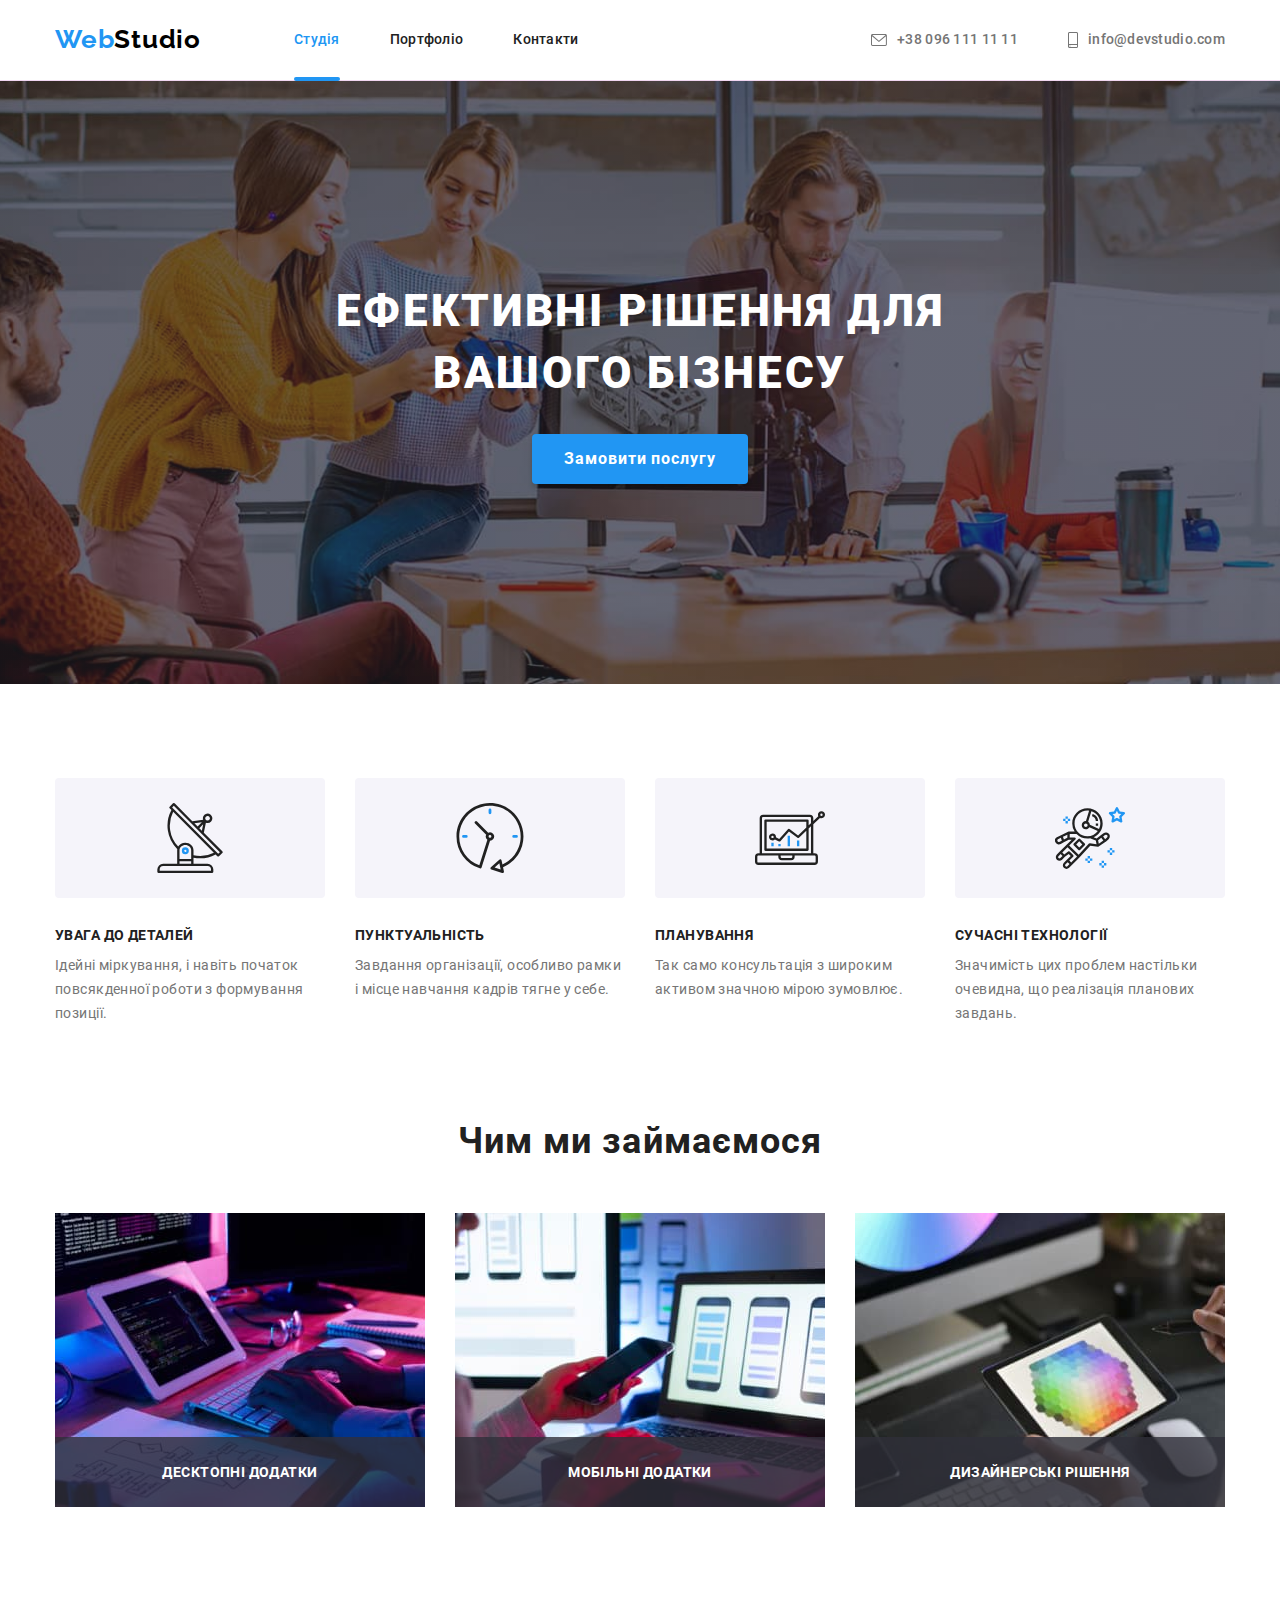
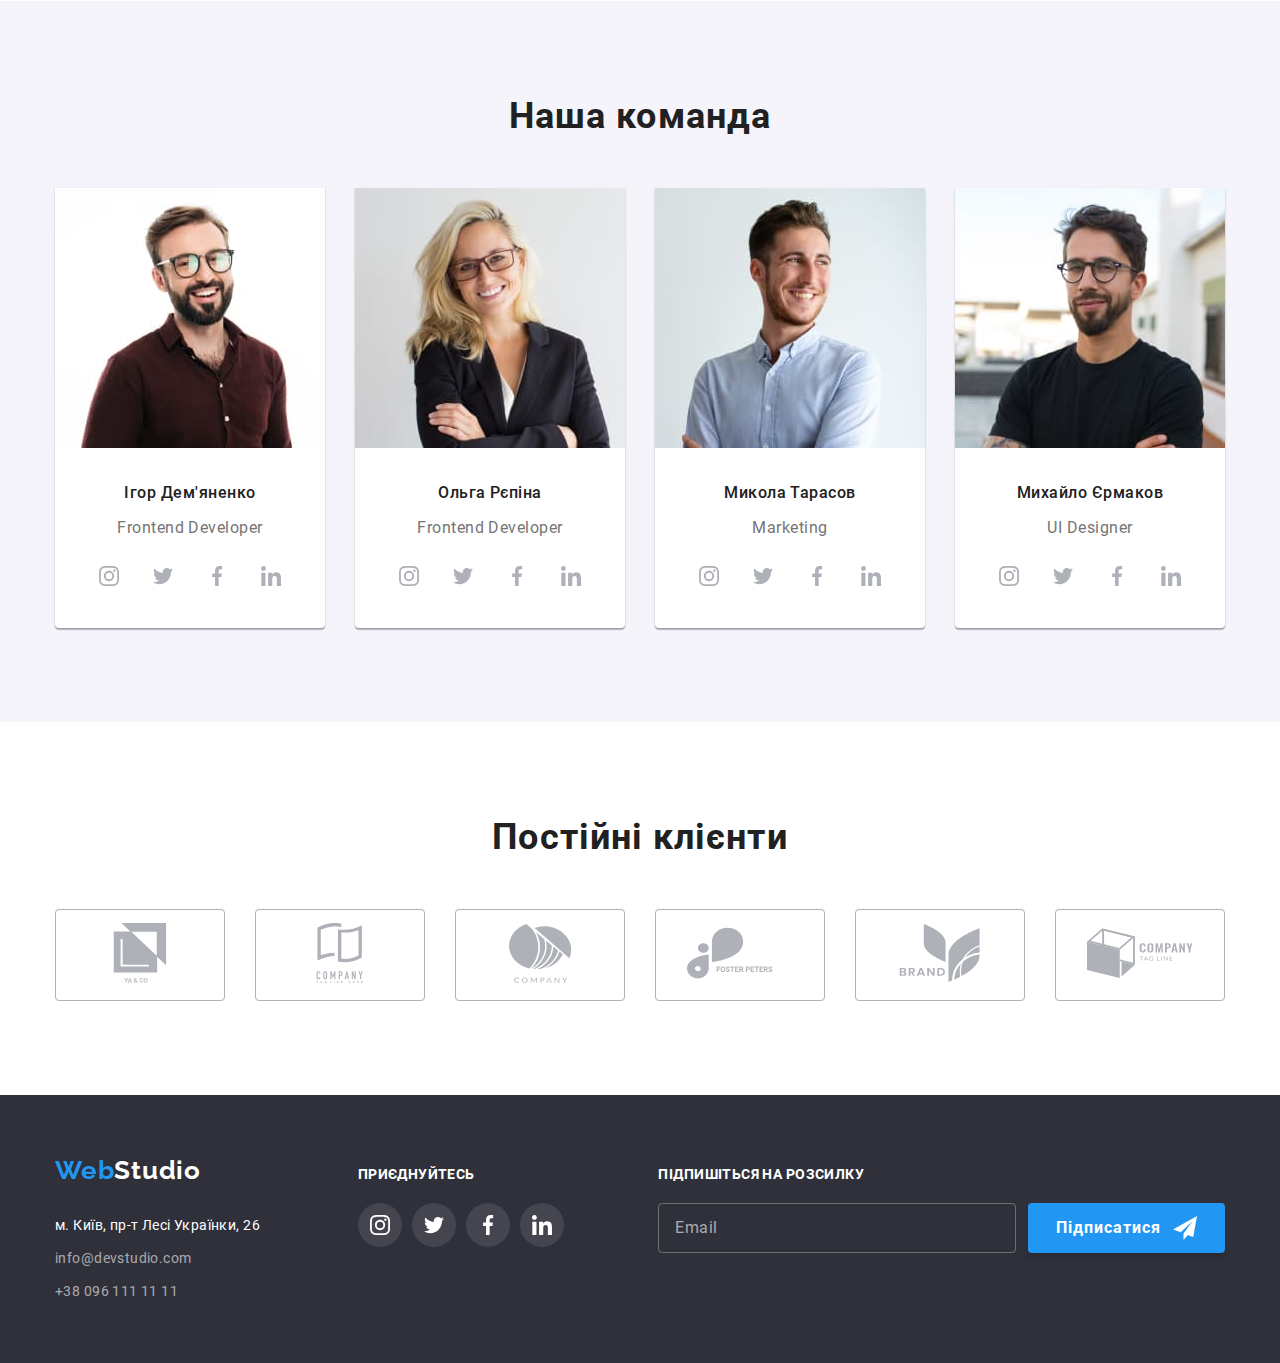
<file: index.html>
<!DOCTYPE html>
<html lang="uk">
  <head>
    <meta charset="UTF-8" />
    <meta http-equiv="X-UA-Compatible" content="IE=edge" />
    <meta name="viewport" content="width=device-width, initial-scale=1.0" />
    <title>WebStudio</title>
    <link rel="stylesheet" href="./sass/base/_normalize.scss" />
    <link rel="stylesheet" href="./css/main.min.css" />
  </head>
  <body>
    <header class="page-header">
      <div class="container">
        <nav class="nav-header">
          <a class="main-logo__link" href="./index.html"
            >Web<span class="main-logo__header">Studio</span></a
          >
          <button class="menu-button__open js-open-menu" type="button" aria-controls="mobile-menu">
            <svg width="40" height="40">
              <use href="./images/icons.svg#icon-menu"></use>
            </svg>
          </button>

          <ul class="site-nav">
            <li class="site-nav__item">
              <a class="site-nav__link site-nav__current" href="./index.html">Студія</a>
            </li>
            <li class="site-nav__item">
              <a class="site-nav__link" href="./portfolio.html">Портфоліо</a>
            </li>
            <li class="site-nav__item"><a class="site-nav__link" href="#">Контакти</a></li>
          </ul>
          <ul class="site-contact">
            <li class="site-contact__item">
              <a class="site-contact__link" href="tel:+380961111111"
                ><span
                  ><svg class="site-contact__icon" width="16px" height="12px">
                    <use href="./images/icons.svg#icon-envelope"></use>
                  </svg> </span
                >+38 096 111 11 11</a
              >
            </li>
            <li class="site-contact__item">
              <a class="site-contact__link" href="mailto:info@devstudio.com"
                ><span
                  ><svg class="site-contact__icon" width="10px" height="16px">
                    <use href="./images/icons.svg#icon-smartphone"></use>
                  </svg> </span
                >info@devstudio.com</a
              >
            </li>
          </ul>
        </nav>
      </div>
    </header>
    <main>
      <section class="section order">
        <div class="container">
          <h1 class="order__caption">Ефективні рішення для вашого бізнесу</h1>
          <button data-modal-open type="button" class="order__button">Замовити послугу</button>
        </div>
      </section>
      <section class="section">
        <div class="container">
          <ul class="main-skill">
            <li class="main-skill__item">
              <div class="main-skill__icon">
                <svg width="70" height="70">
                  <use href="./images/icons.svg#icon-antenna"></use>
                </svg>
              </div>
              <h3 class="main-skill__caption">УВАГА ДО ДЕТАЛЕЙ</h3>
              <p class="main-skill__text">
                Ідейні міркування, і навіть початок повсякденної роботи з формування позиції.
              </p>
            </li>
            <li class="main-skill__item">
              <div class="main-skill__icon">
                <svg width="70" height="70">
                  <use href="./images/icons.svg#icon-clock"></use>
                </svg>
              </div>
              <h3 class="main-skill__caption">ПУНКТУАЛЬНІСТЬ</h3>
              <p class="main-skill__text">
                Завдання організації, особливо рамки і місце навчання кадрів тягне у себе.
              </p>
            </li>
            <li class="main-skill__item">
              <div class="main-skill__icon">
                <svg width="70" height="70">
                  <use href="./images/icons.svg#icon-diagram"></use>
                </svg>
              </div>
              <h3 class="main-skill__caption">ПЛАНУВАННЯ</h3>
              <p class="main-skill__text">
                Так само консультація з широким активом значною мірою зумовлює.
              </p>
            </li>
            <li class="main-skill__item">
              <div class="main-skill__icon">
                <svg width="70" height="70">
                  <use href="./images/icons.svg#icon-astronaut"></use>
                </svg>
              </div>
              <h3 class="main-skill__caption">СУЧАСНІ ТЕХНОЛОГІЇ</h3>
              <p class="main-skill__text">
                Значимість цих проблем настільки очевидна, що реалізація планових завдань.
              </p>
            </li>
          </ul>
        </div>
      </section>
      <section class="section study">
        <div class="container">
          <h2 class="study-caption">Чим ми займаємося</h2>
          <ul class="product-set">
            <li class="product-set__item">
              <div class="product-set__box">
                <img src="./images/img1.jpg" alt="Руки печатают на клавиатуре" width="370" />
                <div class="product-set__case">
                  <h2 class="product-set__text">Десктопні додатки</h2>
                </div>
              </div>
            </li>
            <li class="product-set__item">
              <div class="product-set__box">
                <img src="./images/img2.jpg" alt="Рука с телефоном за ноутбуком" width="370" />
                <div class="product-set__case">
                  <h2 class="product-set__text">Мобільні додатки</h2>
                </div>
              </div>
            </li>
            <li class="product-set__item">
              <div class="product-set__box">
                <img src="./images/img3.jpg" alt="Рисует на планшете" width="370" />
                <div class="product-set__case">
                  <h2 class="product-set__text">Дизайнерські рішення</h2>
                </div>
              </div>
            </li>
          </ul>
        </div>
      </section>
      <section class="section team">
        <div class="container">
          <h2 class="team-caption">Наша команда</h2>
          <ul class="team-card">
            <li class="team-card__item">
              <img
                srcset="
                  ./images/Demiyan-270.jpg 270w,
                  ./images/Demiyan-354.jpg 354w,
                  ./images/Demiyan-450.jpg 450w,
                  ./images/Demiyan-540.jpg 540w,
                  ./images/Demiyan-708.jpg 708w,
                  ./images/Demiyan-900.jpg 900w
                "
                src="./images/Demiyan-270.jpg"
                sizes="(min-width: 1200px) 270px, (min-width: 768px) 354px, (max-width: 767px) 450px, 100vw"
                alt="Мужчина в очках, красной рубашки"
              />
              <div class="team-card__meta">
                <h3 class="team-card__name">Ігор Дем'яненко</h3>
                <p class="team-card__profession">Frontend Developer</p>
              </div>
              <ul class="team-contact">
                <li class="team-contact__item">
                  <a class="team-contact__link" href="#">
                    <svg class="" width="20" height="20">
                      <use href="./images/icons.svg#icon-instagram"></use>
                    </svg>
                  </a>
                </li>
                <li class="team-contact__item">
                  <a class="team-contact__link" href="#">
                    <svg class="" width="20" height="20">
                      <use href="./images/icons.svg#icon-twitter"></use>
                    </svg>
                  </a>
                </li>
                <li class="team-contact__item">
                  <a class="team-contact__link" href="#">
                    <svg class="" width="20" height="20">
                      <use href="./images/icons.svg#icon-facebook"></use>
                    </svg>
                  </a>
                </li>
                <li class="team-contact__item">
                  <a class="team-contact__link" href="#">
                    <svg class="" width="20" height="20">
                      <use href="./images/icons.svg#icon-linkedin"></use>
                    </svg>
                  </a>
                </li>
              </ul>
            </li>
            <li class="team-card__item">
              <img
                srcset="
                  ./images/Repina-270.jpg 270w,
                  ./images/Repina-354.jpg 354w,
                  ./images/Repina-450.jpg 450w,
                  ./images/Repina-540.jpg 540w,
                  ./images/Repina-708.jpg 708w,
                  ./images/Repina-900.jpg 900w
                "
                sizes="(min-width: 1200px) 270px, (min-width: 768px) 354px, (max-width: 767px) 450px, 100vw"
                src="./images/Repina-270.jpg"
                alt="Женщина в педжаке в очках"
              />
              <div class="team-card__meta">
                <h3 class="team-card__name">Ольга Рєпіна</h3>
                <p class="team-card__profession">Frontend Developer</p>
              </div>
              <ul class="team-contact">
                <li class="team-contact__item">
                  <a class="team-contact__link" href="#">
                    <svg class="" width="20" height="20">
                      <use href="./images/icons.svg#icon-instagram"></use>
                    </svg>
                  </a>
                </li>
                <li class="team-contact__item">
                  <a class="team-contact__link" href="#">
                    <svg class="" width="20" height="20">
                      <use href="./images/icons.svg#icon-twitter"></use>
                    </svg>
                  </a>
                </li>
                <li class="team-contact__item">
                  <a class="team-contact__link" href="#">
                    <svg class="" width="20" height="20">
                      <use href="./images/icons.svg#icon-facebook"></use>
                    </svg>
                  </a>
                </li>
                <li class="team-contact__item">
                  <a class="team-contact__link" href="#">
                    <svg class="" width="20" height="20">
                      <use href="./images/icons.svg#icon-linkedin"></use>
                    </svg>
                  </a>
                </li>
              </ul>
            </li>
            <li class="team-card__item">
              <img
                srcset="
                  ./images/Tarasov-270.jpg 270w,
                  ./images/Tarasov-354.jpg 354w,
                  ./images/Tarasov-450.jpg 450w,
                  ./images/Tarasov-540.jpg 540w,
                  ./images/Tarasov-708.jpg 708w,
                  ./images/Tarasov-900.jpg 900w
                "
                sizes="(min-width: 1200px) 270px, (min-width: 768px) 354px, (max-width: 767px) 450px, 100vw"
                src="./images/Tarasov-270.jpg"
                alt="Мужчина в белой рубашке"
              />
              <div class="team-card__meta">
                <h3 class="team-card__name">Микола Тарасов</h3>
                <p class="team-card__profession">Marketing</p>
              </div>
              <ul class="team-contact">
                <li class="team-contact__item">
                  <a class="team-contact__link" href="#">
                    <svg class="" width="20" height="20">
                      <use href="./images/icons.svg#icon-instagram"></use>
                    </svg>
                  </a>
                </li>
                <li class="team-contact__item">
                  <a class="team-contact__link" href="#">
                    <svg class="" width="20" height="20">
                      <use href="./images/icons.svg#icon-twitter"></use>
                    </svg>
                  </a>
                </li>
                <li class="team-contact__item">
                  <a class="team-contact__link" href="#">
                    <svg class="" width="20" height="20">
                      <use href="./images/icons.svg#icon-facebook"></use>
                    </svg>
                  </a>
                </li>
                <li class="team-contact__item">
                  <a class="team-contact__link" href="#">
                    <svg class="" width="20" height="20">
                      <use href="./images/icons.svg#icon-linkedin"></use>
                    </svg>
                  </a>
                </li>
              </ul>
            </li>
            <li class="team-card__item">
              <img
                srcset="
                  ./images/Ermak-270.jpg 270w,
                  ./images/Ermak-354.jpg 354w,
                  ./images/Ermak-450.jpg 450w,
                  ./images/Ermak-540.jpg 540w,
                  ./images/Ermak-708.jpg 708w,
                  ./images/Ermak-900.jpg 900w
                "
                sizes="(min-width: 1200px) 270px, (min-width: 768px) 354px, (max-width: 767px) 450px, 100vw"
                src="./images/Ermak-270.jpg"
                alt="Мужчина в футболке и очках"
              />
              <div class="team-card__meta">
                <h3 class="team-card__name">Михайло Єрмаков</h3>
                <p class="team-card__profession">UI Designer</p>
              </div>
              <ul class="team-contact">
                <li class="team-contact__item">
                  <a class="team-contact__link" href="#">
                    <svg class="" width="20" height="20">
                      <use href="./images/icons.svg#icon-instagram"></use>
                    </svg>
                  </a>
                </li>
                <li class="team-contact__item">
                  <a class="team-contact__link" href="#">
                    <svg class="" width="20" height="20">
                      <use href="./images/icons.svg#icon-twitter"></use>
                    </svg>
                  </a>
                </li>
                <li class="team-contact__item">
                  <a class="team-contact__link" href="#">
                    <svg class="" width="20" height="20">
                      <use href="./images/icons.svg#icon-facebook"></use>
                    </svg>
                  </a>
                </li>
                <li class="team-contact__item">
                  <a class="team-contact__link" href="#">
                    <svg class="" width="20" height="20">
                      <use href="./images/icons.svg#icon-linkedin"></use>
                    </svg>
                  </a>
                </li>
              </ul>
            </li>
          </ul>
        </div>
      </section>
      <section class="section">
        <div class="container">
          <h2 class="clients-caption">Постійні клієнти</h2>
          <ul class="clients-set">
            <li class="clients-set__icon">
              <a class="clients-set__link" href="#">
                <svg width="106" height="60">
                  <use href="./images/icons.svg#icon-logo1"></use></svg
              ></a>
            </li>
            <li class="clients-set__icon">
              <a class="clients-set__link" href="#">
                <svg width="106" height="60">
                  <use href="./images/icons.svg#icon-logo2"></use></svg
              ></a>
            </li>
            <li class="clients-set__icon">
              <a class="clients-set__link" href="#">
                <svg width="106" height="60">
                  <use href="./images/icons.svg#icon-logo3"></use></svg
              ></a>
            </li>
            <li class="clients-set__icon">
              <a class="clients-set__link" href="#">
                <svg width="106" height="60">
                  <use href="./images/icons.svg#icon-logo4"></use></svg
              ></a>
            </li>
            <li class="clients-set__icon">
              <a class="clients-set__link" href="#">
                <svg width="106" height="60">
                  <use href="./images/icons.svg#icon-logo5"></use></svg
              ></a>
            </li>
            <li class="clients-set__icon">
              <a class="clients-set__link" href="#">
                <svg width="106" height="60">
                  <use href="./images/icons.svg#icon-logo6"></use></svg
              ></a>
            </li>
          </ul>
        </div>
      </section>
    </main>

    <footer class="page-footer">
      <div class="container footer">
        <div class="box-communications">
          <a class="main-logo__link" href="./index.html"
            >Web<span class="main-logo__footer">Studio</span></a
          >
          <address>
            <ul>
              <li class="contact-footer">
                <a
                  class="contact-footer__map"
                  href="https://goo.gl/maps/gBdrRbUzEKDrqzJC9"
                  target="_blank"
                  rel="noopener noreferrer nofollow"
                >
                  м. Київ, пр-т Лесі Українки, 26
                </a>
              </li>
              <li class="contact-footer">
                <a class="contact-footer__link" href="mailto:info@devstudio.com"
                  >info@devstudio.com</a
                >
              </li>
              <li class="contact-footer">
                <a class="contact-footer__link" href="tel:+380961111111">+38 096 111 11 11</a>
              </li>
            </ul>
          </address>
        </div>
        <div class="box-subscribe">
          <h2 class="subscribe-caption">приєднуйтесь</h2>
          <ul class="subscribe-set">
            <li class="subscribe-set__item">
              <a class="subscribe-set__link" href="#">
                <svg width="20" height="20">
                  <use href="./images/icons.svg#icon-instagram"></use>
                </svg>
              </a>
            </li>
            <li class="subscribe-set__item">
              <a class="subscribe-set__link" href="#">
                <svg width="20" height="20">
                  <use href="./images/icons.svg#icon-twitter"></use>
                </svg>
              </a>
            </li>
            <li class="subscribe-set__item">
              <a class="subscribe-set__link" href="#">
                <svg width="20" height="20">
                  <use href="./images/icons.svg#icon-facebook"></use>
                </svg>
              </a>
            </li>
            <li class="subscribe-set__item">
              <a class="subscribe-set__link" href="#">
                <svg width="20" height="20">
                  <use href="./images/icons.svg#icon-linkedin"></use>
                </svg>
              </a>
            </li>
          </ul>
        </div>
        <div class="box-spam">
          <p class="spam-caption">Підпишіться на розсилку</p>
          <form class="form-spam">
            <label></label>
            <input
              class="form-spam__input"
              type="email"
              name="mail"
              id="mail"
              placeholder="Email"
            />
            <button class="form-spam__button" type="submit">
              Підписатися<svg class="form-spam__icon">
                <use href="./images/icons.svg#telegram-icon"></use>
              </svg>
            </button>
          </form>
        </div>
      </div>
    </footer>

    <!--Mobile menu  -->

    <div class="mobile-menu js-menu-container">
      <button class="mobile-menu__close-button js-close-menu" id="mobile-menu">
        <svg width="40" height="40">
          <use href="./images/icons.svg#icon-close"></use>
        </svg>
      </button>
      <nav class="mobile-nav">
        <ul class="mobile-pages">
          <li class="mobile-pages__item">
            <a class="mobile-pages__link" href="./index.html">Студія</a>
          </li>
          <li class="mobile-pages__item">
            <a class="mobile-pages__link" href="./portfolio.html">Портфоліо</a>
          </li>
          <li class="mobile-pages__item"><a class="mobile-pages__link" href="#">Контакти</a></li>
        </ul>
        <div>
          <ul class="mobile-contact">
            <li class="mobile-contact__item">
              <a class="mobile-contact__tel" href="#">+38 096 111 11 11</a>
            </li>
            <li class="mobile-contact__item">
              <a class="mobile-contact__email" href="#">info@devstudio.com</a>
            </li>
          </ul>
          <ul class="mobile-subscribe">
            <li class="mobile-subscribe__item">
              <a class="mobile-subscribe__link" href="#">Instagram</a>
            </li>
            <li class="mobile-subscribe__item">
              <a class="mobile-subscribe__link" href="#">Twitter</a>
            </li>
            <li class="mobile-subscribe__item">
              <a class="mobile-subscribe__link" href="#">Facebook</a>
            </li>
            <li class="mobile-subscribe__item">
              <a class="mobile-subscribe__link" href="#">LinkedIn</a>
            </li>
          </ul>
        </div>
      </nav>
    </div>

    <!-- Modal window -->

    <div data-modal class="backdrop is-hidden">
      <div class="modal">
        <button class="button-close" type="button" data-modal-close>
          <svg class="button-close__icon" width="18" height="18">
            <use href="./images/icons.svg#close-icon"></use>
          </svg>
        </button>

        <div class="modal-box">
          <h2 class="modal-box__text">Залиште свої дані, ми вам передзвонимо</h2>

          <form>
            <div class="modal-form">
              <label class="modal-form__label" for="name">Имя</label>
              <div class="modal-form__meta">
                <input class="modal-form__input" type="text" name="name" id="name" />
                <svg class="modal-form__icon">
                  <use href="./images/icons.svg#person-icon"></use>
                </svg>
              </div>
            </div>
            <div class="modal-form">
              <label class="modal-form__label" for="tel">Телефон</label>
              <div class="modal-form__meta">
                <input class="modal-form__input" type="tel" name="phone" id="tel" />
                <svg class="modal-form__icon">
                  <use href="./images/icons.svg#phone-icon"></use>
                </svg>
              </div>
            </div>
            <div class="modal-form">
              <label class="modal-form__label" for="post">Пошта</label>
              <div class="modal-form__meta">
                <input class="modal-form__input" type="email" name="post" id="post" />
                <svg class="modal-form__icon">
                  <use href="./images/icons.svg#email-icon"></use>
                </svg>
              </div>
            </div>
            <div class="modal-form">
              <label class="modal-form__label" for="feedback">Коментар</label>
              <textarea
                class="modal_form__feedback"
                name="feedback"
                id="feedback"
                placeholder="Введіть текст"
                rows="5"
              ></textarea>
            </div>
            <div class="modal-checkbox">
              <label class="modal-checkbox__label" for="terms">
                <input class="modal-checkbox__input" type="checkbox" name="terms" id="terms" />
                <span class="modal-checkbox__icon"></span>
                <span
                  >Погоджуюся з розсилкою та приймаю
                  <a class="modal-checkbox__link" href="#">Умови договору</a></span
                >
              </label>
            </div>
            <button class="button-send" type="submit">Відправити</button>
          </form>
        </div>
      </div>
    </div>

    <script src="./js/mobile-menu.js"></script>
    <script src="./js/modal.js"></script>
  </body>
</html>
</file>
<file: css/main.min.css>
/*! modern-normalize v1.1.0 | MIT License | https://github.com/sindresorhus/modern-normalize */*,::before,::after{-webkit-box-sizing:border-box;box-sizing:border-box}html{line-height:1.15;-webkit-text-size-adjust:100%;-moz-tab-size:4;-o-tab-size:4;tab-size:4}body{margin:0;font-family:system-ui,-apple-system,"Segoe UI",Roboto,Helvetica,Arial,sans-serif,"Apple Color Emoji","Segoe UI Emoji"}hr{height:0;color:inherit}abbr[title]{-webkit-text-decoration:underline dotted;text-decoration:underline dotted}b,strong{font-weight:bolder}code,kbd,samp,pre{font-family:ui-monospace,SFMono-Regular,Consolas,"Liberation Mono",Menlo,monospace;font-size:1em}small{font-size:80%}sub,sup{font-size:75%;line-height:0;position:relative;vertical-align:baseline}sub{bottom:-0.25em}sup{top:-0.5em}table{text-indent:0;border-color:inherit}button,input,optgroup,select,textarea{font-family:inherit;font-size:100%;line-height:1.15;margin:0}button,select{text-transform:none}button,[type=button],[type=reset],[type=submit]{-webkit-appearance:button}::-moz-focus-inner{border-style:none;padding:0}:-moz-focusring{outline:1px dotted ButtonText}:-moz-ui-invalid{box-shadow:none}legend{padding:0}progress{vertical-align:baseline}::-webkit-inner-spin-button,::-webkit-outer-spin-button{height:auto}[type=search]{-webkit-appearance:textfield;outline-offset:-2px}::-webkit-search-decoration{-webkit-appearance:none}::-webkit-file-upload-button{-webkit-appearance:button;font:inherit}summary{display:list-item}body{color:#212121;font-family:"Roboto",sans-serif;background-color:#fff}a{text-decoration:none}h1,h2,h3,p{margin:0;padding:0}img{display:block;max-width:100%;height:auto}ul{list-style:none;margin:0;padding:0}.study-caption{margin-bottom:50px;font-size:36px;line-height:1.2;text-align:center;letter-spacing:.03em}.button-send,.form-spam__button,.order__button{font-family:"Roboto",sans-serif;font-weight:700;font-size:16px;line-height:1.88;letter-spacing:.06em;cursor:pointer;color:#fff;background:#2196f3;-webkit-box-shadow:0px 4px 4px rgba(0,0,0,.15);box-shadow:0px 4px 4px rgba(0,0,0,.15);border:none;border-radius:4px}.form-spam__button,.team-contact__link,.team-contact,.subscribe-set__link,.clients-set__icon{display:-webkit-box;display:-ms-flexbox;display:flex;-webkit-box-align:center;-ms-flex-align:center;align-items:center;-webkit-box-pack:center;-ms-flex-pack:center;justify-content:center}@font-face{font-family:"Roboto";font-style:normal;font-weight:400;src:url("../fonts/roboto-v30-latin_cyrillic-regular.eot");src:local(""),url("../fonts/roboto-v30-latin_cyrillic-regular.eot?#iefix") format("embedded-opentype"),url("../fonts/roboto-v30-latin_cyrillic-regular.woff2") format("woff2"),url("../fonts/roboto-v30-latin_cyrillic-regular.woff") format("woff"),url("../fonts/roboto-v30-latin_cyrillic-regular.ttf") format("truetype"),url("../fonts/roboto-v30-latin_cyrillic-regular.svg#Roboto") format("svg")}@font-face{font-family:"Roboto";font-style:normal;font-weight:500;src:url("../fonts/roboto-v30-latin_cyrillic-500.eot");src:local(""),url("../fonts/roboto-v30-latin_cyrillic-500.eot?#iefix") format("embedded-opentype"),url("../fonts/roboto-v30-latin_cyrillic-500.woff2") format("woff2"),url("../fonts/roboto-v30-latin_cyrillic-500.woff") format("woff"),url("../fonts/roboto-v30-latin_cyrillic-500.ttf") format("truetype"),url("../fonts/roboto-v30-latin_cyrillic-500.svg#Roboto") format("svg")}@font-face{font-family:"Roboto";font-style:normal;font-weight:700;src:url("../fonts/roboto-v30-latin_cyrillic-700.eot");src:local(""),url("../fonts/roboto-v30-latin_cyrillic-700.eot?#iefix") format("embedded-opentype"),url("../fonts/roboto-v30-latin_cyrillic-700.woff2") format("woff2"),url("../fonts/roboto-v30-latin_cyrillic-700.woff") format("woff"),url("../fonts/roboto-v30-latin_cyrillic-700.ttf") format("truetype"),url("../fonts/roboto-v30-latin_cyrillic-700.svg#Roboto") format("svg")}@font-face{font-family:"Roboto";font-style:normal;font-weight:900;src:url("../fonts/roboto-v30-latin_cyrillic-900.eot");src:local(""),url("../fonts/roboto-v30-latin_cyrillic-900.eot?#iefix") format("embedded-opentype"),url("../fonts/roboto-v30-latin_cyrillic-900.woff2") format("woff2"),url("../fonts/roboto-v30-latin_cyrillic-900.woff") format("woff"),url("../fonts/roboto-v30-latin_cyrillic-900.ttf") format("truetype"),url("../fonts/roboto-v30-latin_cyrillic-900.svg#Roboto") format("svg")}@font-face{font-family:"Raleway";font-style:normal;font-weight:700;src:url("../fonts/raleway-v28-latin_cyrillic-700.eot");src:local(""),url("../fonts/raleway-v28-latin_cyrillic-700.eot?#iefix") format("embedded-opentype"),url("../fonts/raleway-v28-latin_cyrillic-700.woff2") format("woff2"),url("../fonts/raleway-v28-latin_cyrillic-700.woff") format("woff"),url("../fonts/raleway-v28-latin_cyrillic-700.ttf") format("truetype"),url("../fonts/raleway-v28-latin_cyrillic-700.svg#Raleway") format("svg")}.container{min-width:320px;max-width:1200px;padding-left:15px;padding-right:15px;margin:0 auto}@media screen and (min-width: 480px){.container{width:480px}}@media screen and (min-width: 768px){.container{width:768px}}@media screen and (min-width: 1200px){.container{width:1200px}}@media screen and (max-width: 1200px){.section{padding-top:60px;padding-bottom:60px}}@media screen and (min-width: 1200px){.section{padding-top:94px;padding-bottom:94px}}@media screen and (min-width: 1200px){.page-header{border-bottom:1px solid rgba(238,204,238,.8)}}.nav-header{display:-webkit-box;display:-ms-flexbox;display:flex;-webkit-box-align:center;-ms-flex-align:center;align-items:center;-webkit-box-pack:justify;-ms-flex-pack:justify;justify-content:space-between}.main-logo__link{color:#2196f3;font-family:"Raleway",sans-serif;font-weight:700;font-size:26px;line-height:1.2;letter-spacing:.03em}.main-logo__header{color:#000}.main-logo__footer{color:#fff}.nav{display:-webkit-box;display:-ms-flexbox;display:flex;-webkit-box-align:center;-ms-flex-align:center;align-items:center}.site-nav{display:-webkit-box;display:-ms-flexbox;display:flex}@media screen and (max-width: 767px){.site-nav{display:none}}@media screen and (min-width: 1200px){.site-nav{padding-left:93px}}.site-nav__item:not(:last-child){margin-right:50px}.site-nav__link{position:relative;display:block;padding-top:32px;padding-bottom:32px;color:inherit;font-family:"Roboto",sans-serif;font-weight:500;font-size:14px;line-height:1.14;letter-spacing:.02em;-webkit-transition:color 250ms cubic-bezier(0.4, 0, 0.2, 1);transition:color 250ms cubic-bezier(0.4, 0, 0.2, 1)}.site-nav__link:hover,.site-nav__link:focus{color:#2196f3}.site-contact{display:-webkit-box;display:-ms-flexbox;display:flex;margin-left:auto}@media screen and (max-width: 767px){.site-contact{display:none}}@media screen and (max-width: 1199px){.site-contact{-webkit-box-orient:vertical;-webkit-box-direction:normal;-ms-flex-direction:column;flex-direction:column;-webkit-box-pack:justify;-ms-flex-pack:justify;justify-content:space-between;margin-left:0}}@media screen and (max-width: 1199px){.site-contact__item:first-child{padding-top:21px;margin-bottom:10px}.site-contact__item:last-child{padding-bottom:21px}}@media screen and (min-width: 1200px){.site-contact__item:first-child{margin-right:50px}}.site-contact__link{display:-webkit-box;display:-ms-flexbox;display:flex;-webkit-box-align:center;-ms-flex-align:center;align-items:center;color:#757575;font-family:"Roboto",sans-serif;font-weight:500;font-size:12px;line-height:1.16;letter-spacing:.02em;-webkit-transition:color 250ms cubic-bezier(0.4, 0, 0.2, 1);transition:color 250ms cubic-bezier(0.4, 0, 0.2, 1)}@media screen and (min-width: 1200px){.site-contact__link{padding-top:32px;padding-bottom:32px;font-size:14px;line-height:1.14}}.site-contact__link:hover,.site-contact__link:focus{color:#2196f3}.site-contact__icon{display:-webkit-box;display:-ms-flexbox;display:flex;margin-right:10px;fill:currentColor}.site-contact__icon:hover,.site-contact__icon:focus{fill:#2196f3}.order{min-height:400px;margin:0 auto;padding:118px 0;background-color:#2f303a;text-align:center;background-size:cover;background-position:center;background-repeat:no-repeat;background-image:-webkit-gradient(linear, left top, right top, from(rgba(47, 48, 58, 0.4)), to(rgba(47, 48, 58, 0.4))),url(../images/Header-480.jpg);background-image:linear-gradient(to right, rgba(47, 48, 58, 0.4), rgba(47, 48, 58, 0.4)),url(../images/Header-480.jpg)}@media screen and (min-device-pixel-ratio: 2),screen and (-webkit-min-device-pixel-ratio: 2),screen and (min-resolution: 192dpi),screen and (min-resolution: 2dppx){.order{background-image:-webkit-gradient(linear, left top, right top, from(rgba(47, 48, 58, 0.4)), to(rgba(47, 48, 58, 0.4))),url(../images/Header-480@2x.jpg);background-image:linear-gradient(to right, rgba(47, 48, 58, 0.4), rgba(47, 48, 58, 0.4)),url(../images/Header-480@2x.jpg)}}@media screen and (min-width: 768px){.order{background-image:-webkit-gradient(linear, left top, right top, from(rgba(47, 48, 58, 0.4)), to(rgba(47, 48, 58, 0.4))),url(../images/Header-768.jpg);background-image:linear-gradient(to right, rgba(47, 48, 58, 0.4), rgba(47, 48, 58, 0.4)),url(../images/Header-768.jpg)}}@media screen and (min-width: 768px)and (min-device-pixel-ratio: 2),screen and (min-width: 768px)and (-webkit-min-device-pixel-ratio: 2),screen and (min-width: 768px)and (min-resolution: 192dpi),screen and (min-width: 768px)and (min-resolution: 2dppx){.order{background-image:-webkit-gradient(linear, left top, right top, from(rgba(47, 48, 58, 0.4)), to(rgba(47, 48, 58, 0.4))),url(../images/Header-768@2x.jpg);background-image:linear-gradient(to right, rgba(47, 48, 58, 0.4), rgba(47, 48, 58, 0.4)),url(../images/Header-768@2x.jpg)}}@media screen and (min-width: 1200px){.order{max-width:1600px;min-height:600px;padding-top:200px;padding-bottom:200px;background-image:-webkit-gradient(linear, left top, right top, from(rgba(47, 48, 58, 0.4)), to(rgba(47, 48, 58, 0.4))),url(../images/Header-1600.jpg);background-image:linear-gradient(to right, rgba(47, 48, 58, 0.4), rgba(47, 48, 58, 0.4)),url(../images/Header-1600.jpg)}}@media screen and (min-width: 1200px)and (min-device-pixel-ratio: 2),screen and (min-width: 1200px)and (-webkit-min-device-pixel-ratio: 2),screen and (min-width: 1200px)and (min-resolution: 192dpi),screen and (min-width: 1200px)and (min-resolution: 2dppx){.order{background-image:-webkit-gradient(linear, left top, right top, from(rgba(47, 48, 58, 0.4)), to(rgba(47, 48, 58, 0.4))),url(../images/Header-1600@2x.jpg);background-image:linear-gradient(to right, rgba(47, 48, 58, 0.4), rgba(47, 48, 58, 0.4)),url(../images/Header-1600@2x.jpg)}}.order__caption{max-width:360px;margin:0 auto 30px;font-weight:900;font-size:26px;line-height:1.6;color:#fff;letter-spacing:.06em;text-transform:uppercase}@media screen and (min-width: 1200px){.order__caption{max-width:696px;font-size:44px;line-height:1.4}}.backdrop{position:fixed;content:"";top:0;left:0;width:100%;height:100%;background:rgba(0,0,0,.2);-webkit-transition:opacity 250ms cubic-bezier(0.4, 0, 0.2, 1);transition:opacity 250ms cubic-bezier(0.4, 0, 0.2, 1)}.modal{position:absolute;top:50%;left:50%;width:528px;max-height:581px;height:100%;overflow:auto;background:#fff;-webkit-box-shadow:0px 1px 3px rgba(0,0,0,.12),0px 1px 1px rgba(0,0,0,.14),0px 2px 1px rgba(0,0,0,.2);box-shadow:0px 1px 3px rgba(0,0,0,.12),0px 1px 1px rgba(0,0,0,.14),0px 2px 1px rgba(0,0,0,.2);-webkit-transform:translate(-50%, -50%) scale(1);transform:translate(-50%, -50%) scale(1);-webkit-transition:-webkit-transform 250ms cubic-bezier(0.4, 0, 0.2, 1);transition:-webkit-transform 250ms cubic-bezier(0.4, 0, 0.2, 1);transition:transform 250ms cubic-bezier(0.4, 0, 0.2, 1);transition:transform 250ms cubic-bezier(0.4, 0, 0.2, 1), -webkit-transform 250ms cubic-bezier(0.4, 0, 0.2, 1)}@media screen and (max-width: 1199px){.modal{width:100%;height:100%;max-width:450px;min-height:609px}}.modal-box{display:-webkit-box;display:-ms-flexbox;display:flex;-webkit-box-orient:vertical;-webkit-box-direction:normal;-ms-flex-direction:column;flex-direction:column;padding:40px 40px}.modal-box__text{margin-bottom:12px;font-size:20px;line-height:1.15;text-align:center;letter-spacing:.03em;color:#212121}.modal-form{display:-webkit-box;display:-ms-flexbox;display:flex;-webkit-box-orient:vertical;-webkit-box-direction:normal;-ms-flex-direction:column;flex-direction:column;margin-bottom:10px}.modal-form:nth-child(4){margin-bottom:20px}.modal-form__label{margin-bottom:4px;font-size:12px;line-height:1.16;letter-spacing:.01em;color:#757575}.modal-form__meta{position:relative}.modal-form__input{width:100%;padding-left:42px;padding-top:12px;padding-bottom:12px;height:40px;outline:none;border:1px solid rgba(33,33,33,.2);border-radius:4px;cursor:pointer;-webkit-transition:border 250ms cubic-bezier(0.4, 0, 0.2, 1);transition:border 250ms cubic-bezier(0.4, 0, 0.2, 1)}.modal-form__input:focus-within{border:1px solid #2196f3}.modal-form__icon{position:absolute;top:50%;left:12px;-webkit-transform:translateY(-50%);transform:translateY(-50%);fill:#212121;width:18px;height:18px;-webkit-transition:fill 250ms cubic-bezier(0.4, 0, 0.2, 1);transition:fill 250ms cubic-bezier(0.4, 0, 0.2, 1)}.modal-form__meta:focus-within .modal-form__icon{fill:#2196f3}.modal_form__feedback{width:100%;height:120px;padding:12px 16px;outline:none;resize:none;cursor:pointer;border:1px solid rgba(33,33,33,.2);border-radius:4px;-webkit-transition:border 250ms cubic-bezier(0.4, 0, 0.2, 1);transition:border 250ms cubic-bezier(0.4, 0, 0.2, 1)}.modal_form__feedback::-webkit-input-placeholder{font-size:12px;line-height:1.2;letter-spacing:.01em;color:rgba(117,117,117,.5)}.modal_form__feedback::-moz-placeholder{font-size:12px;line-height:1.2;letter-spacing:.01em;color:rgba(117,117,117,.5)}.modal_form__feedback:-ms-input-placeholder{font-size:12px;line-height:1.2;letter-spacing:.01em;color:rgba(117,117,117,.5)}.modal_form__feedback::-ms-input-placeholder{font-size:12px;line-height:1.2;letter-spacing:.01em;color:rgba(117,117,117,.5)}.modal_form__feedback::placeholder{font-size:12px;line-height:1.2;letter-spacing:.01em;color:rgba(117,117,117,.5)}.modal_form__feedback:focus{border:1px solid #2196f3}.modal-checkbox{display:-webkit-box;display:-ms-flexbox;display:flex;margin-bottom:30px}.modal-checkbox__label{display:-webkit-box;display:-ms-flexbox;display:flex;-webkit-box-align:center;-ms-flex-align:center;align-items:center;gap:7px;color:#757575;font-size:12px;line-height:1.71;letter-spacing:.03em}@media screen and (min-width: 1200px){.modal-checkbox__label{font-size:14px}}.modal-checkbox__input{position:absolute;width:1px;height:1px;margin:-1px;border:0;padding:0;clip:rect(0 0 0 0);overflow:hidden}.modal-checkbox__input:checked+.modal-checkbox__icon{border-color:rgba(0,0,0,0);background-size:contain;background-color:#2196f3;background-image:url("../images/check.svg");background-origin:border-box}.modal-checkbox__icon{display:inline-block;width:16px;height:15px;border:2px solid #212121;border-radius:4px;-webkit-transition:background-color 250ms cubic-bezier(0.4, 0, 0.2, 1),border 250ms cubic-bezier(0.4, 0, 0.2, 1);transition:background-color 250ms cubic-bezier(0.4, 0, 0.2, 1),border 250ms cubic-bezier(0.4, 0, 0.2, 1)}.modal-checkbox__link{color:#2196f3;text-decoration:underline}.mobile-nav{display:-webkit-box;display:-ms-flexbox;display:flex;-webkit-box-orient:vertical;-webkit-box-direction:normal;-ms-flex-direction:column;flex-direction:column;-webkit-box-pack:justify;-ms-flex-pack:justify;justify-content:space-between;overflow-y:auto;height:100vh;padding:40px 48px}.mobile-menu{position:fixed;top:0;left:0;-webkit-transform:translateY(-100%);transform:translateY(-100%);width:100vw;height:100vh;background-color:#fff;-webkit-transition:-webkit-transform 250ms;transition:-webkit-transform 250ms;transition:transform 250ms;transition:transform 250ms, -webkit-transform 250ms}.mobile-menu.is-open{-webkit-transform:translateY(0);transform:translateY(0)}.mobile-menu__close-button{position:absolute;top:10px;right:15px;width:40px;height:40px;cursor:pointer;margin:0;padding:0;border:none;-webkit-transition:fill 250ms cubic-bezier(0.4, 0, 0.2, 1);transition:fill 250ms cubic-bezier(0.4, 0, 0.2, 1)}.mobile-menu__close-button:hover{fill:#2196f3}.mobile-pages__item:not(:last-child){margin-bottom:32px}.mobile-pages__link{font-weight:500;font-size:40px;line-height:1.17;letter-spacing:.02em;color:inherit}.mobile-pages__link:hover,.mobile-pages__link:focus{color:#2196f3}.mobile-contact{margin-bottom:64px}.mobile-contact__item:first-child{margin-bottom:32px}.mobile-contact__tel{font-weight:500;font-size:34px;line-height:1.17;letter-spacing:.02em;color:#2196f3}.mobile-contact__email{font-weight:500;font-size:24px;line-height:28px;letter-spacing:.02em;color:#757575}.main-skill{display:-webkit-box;display:-ms-flexbox;display:flex;-webkit-box-orient:vertical;-webkit-box-direction:normal;-ms-flex-direction:column;flex-direction:column;gap:30px}@media screen and (min-width: 768px){.main-skill{-webkit-box-orient:horizontal;-webkit-box-direction:normal;-ms-flex-direction:row;flex-direction:row;-ms-flex-wrap:wrap;flex-wrap:wrap}}@media screen and (min-width: 1200px){.main-skill{-webkit-box-orient:horizontal;-webkit-box-direction:normal;-ms-flex-direction:row;flex-direction:row;-ms-flex-wrap:nowrap;flex-wrap:nowrap}}@media screen and (min-width: 768px){.main-skill__item{-ms-flex-preferred-size:calc((100% - 30px)/2);flex-basis:calc((100% - 30px)/2)}}.main-skill__icon{display:-webkit-box;display:-ms-flexbox;display:flex;-webkit-box-align:center;-ms-flex-align:center;align-items:center;-webkit-box-pack:center;-ms-flex-pack:center;justify-content:center;height:120px;margin-bottom:30px;background:#f5f4fa;border-radius:4px}@media screen and (min-width: 767px){.main-skill__icon{-ms-flex-preferred-size:calc((100% - 30px)/2);flex-basis:calc((100% - 30px)/2)}}.main-skill__caption{margin-bottom:10px;font-weight:700;font-size:14px;line-height:1.14;letter-spacing:.03em;text-transform:uppercase}@media screen and (max-width: 767px){.main-skill__caption{text-align:center}}.main-skill__text{color:#757575;font-size:14px;line-height:1.7;letter-spacing:.03em}.study{display:none;padding-top:0}@media screen and (min-width: 1200px){.study{display:block}}.product-set{display:-webkit-box;display:-ms-flexbox;display:flex}.product-set__item:not(:last-child){margin-right:30px}.product-set__box{position:relative}.product-set__case{display:inline-block;position:absolute;left:0;bottom:0;width:100%;height:70px;background-color:rgba(47,48,58,.8)}.product-set__text{position:absolute;top:50%;left:50%;-webkit-transform:translate(-50%, -50%);transform:translate(-50%, -50%);font-size:14px;line-height:1.2;letter-spacing:.03em;text-transform:uppercase;color:#fff}.team{background:#f5f4fa}.team-caption{margin-bottom:30px;font-size:28px;line-height:1.17;text-align:center;letter-spacing:.03em}@media screen and (min-width: 1200px){.team-caption{margin-bottom:50px;font-size:36px;line-height:1.2}}.team-card{display:-webkit-box;display:-ms-flexbox;display:flex;-webkit-box-orient:vertical;-webkit-box-direction:normal;-ms-flex-direction:column;flex-direction:column;gap:30px}@media screen and (min-width: 768px){.team-card{-webkit-box-orient:horizontal;-webkit-box-direction:normal;-ms-flex-direction:row;flex-direction:row;-ms-flex-wrap:wrap;flex-wrap:wrap}}@media screen and (min-width: 1200px){.team-card{display:-webkit-box;display:-ms-flexbox;display:flex;-webkit-box-orient:horizontal;-webkit-box-direction:normal;-ms-flex-direction:row;flex-direction:row}}.team-card__item{background-color:#fff;-webkit-box-shadow:0px 1px 3px rgba(0,0,0,.12),0px 1px 1px rgba(0,0,0,.14),0px 2px 1px rgba(0,0,0,.2);box-shadow:0px 1px 3px rgba(0,0,0,.12),0px 1px 1px rgba(0,0,0,.14),0px 2px 1px rgba(0,0,0,.2);border-radius:0px 0px 4px 4px;-ms-flex-preferred-size:100%;flex-basis:100%}@media screen and (min-width: 768px){.team-card__item{-ms-flex-preferred-size:calc((100% - 30px)/2);flex-basis:calc((100% - 30px)/2)}}@media screen and (min-width: 1200px){.team-card__item{-ms-flex-preferred-size:calc((100% - 90px)/4);flex-basis:calc((100% - 90px)/4)}}.team-card__meta{padding-top:30px}.team-card__name{margin-bottom:10px;font-weight:500;font-size:16px;line-height:1.9;letter-spacing:.03em;text-align:center}.team-card__profession{color:#757575;font-size:16px;line-height:1.2;letter-spacing:.03em;text-align:center}.clients-caption{margin-bottom:30px;font-size:28px;line-height:1.17;text-align:center;letter-spacing:.03em}@media screen and (min-width: 1200px){.clients-caption{margin-bottom:50px;font-size:36px;line-height:1.2}}.clients-set{display:-webkit-box;display:-ms-flexbox;display:flex;-ms-flex-wrap:wrap;flex-wrap:wrap;-webkit-box-pack:center;-ms-flex-pack:center;justify-content:center;gap:30px}@media screen and (min-width: 1200px){.clients-set{-ms-flex-wrap:nowrap;flex-wrap:nowrap;-webkit-box-align:center;-ms-flex-align:center;align-items:center}}.clients-set__icon{height:92px;fill:#afb1b8;border-radius:4px;border:1px solid #afb1b8;cursor:pointer;-webkit-transition:fill 250ms cubic-bezier(0.4, 0, 0.2, 1),border 250ms cubic-bezier(0.4, 0, 0.2, 1);transition:fill 250ms cubic-bezier(0.4, 0, 0.2, 1),border 250ms cubic-bezier(0.4, 0, 0.2, 1)}@media screen and (max-width: 767px){.clients-set__icon{-ms-flex-preferred-size:calc((100% - 30px)/2);flex-basis:calc((100% - 30px)/2)}}@media screen and (min-width: 768px){.clients-set__icon{-ms-flex-preferred-size:calc((100% - 60px)/3);flex-basis:calc((100% - 60px)/3)}}@media screen and (min-width: 1200px){.clients-set__icon{-ms-flex-preferred-size:calc((100% - 150px)/6);flex-basis:calc((100% - 150px)/6)}}.clients-set__icon:hover,.clients-set__icon:focus{fill:#2196f3;border:1px solid #2196f3}.clients-set__icon:focus,.clients-set__icon:hover .clients-set__link{fill:#2196f3}.clients-set__link{fill:#afb1b8;-webkit-transition:fill 250ms cubic-bezier(0.4, 0, 0.2, 1);transition:fill 250ms cubic-bezier(0.4, 0, 0.2, 1)}.page-footer{padding-top:60px;padding-bottom:60px;background-color:#2f303a}@media screen and (min-width: 768px)and (max-width: 1199px){.footer{display:-webkit-box;display:-ms-flexbox;display:flex;-ms-flex-wrap:wrap;flex-wrap:wrap;-ms-flex-pack:distribute;justify-content:space-around;-webkit-box-align:baseline;-ms-flex-align:baseline;align-items:baseline;gap:60px}}@media screen and (min-width: 1200px){.footer{display:-webkit-box;display:-ms-flexbox;display:flex;-webkit-box-align:baseline;-ms-flex-align:baseline;align-items:baseline;-webkit-box-pack:justify;-ms-flex-pack:justify;justify-content:space-between}}@media screen and (max-width: 1199px){.box-spam{text-align:center}}@media screen and (min-width: 1200px){.box-spam{margin-left:93px}}.spam-caption{margin-bottom:20px;font-weight:700;font-size:14px;line-height:1.2;letter-spacing:.03em;text-transform:uppercase;color:#fff}@media screen and (min-width: 1200px){.form-spam{display:-webkit-box;display:-ms-flexbox;display:flex}}.form-spam__input{width:100%;margin-bottom:20px;height:50px;padding-top:15px;padding-bottom:15px;padding-left:16px;color:#fff;outline:none;background:rgba(0,0,0,0);border:1px solid rgba(255,255,255,.3);-webkit-filter:drop-shadow(0px 4px 4px 0px 4px 4px rgba(0, 0, 0, 0.15));filter:drop-shadow(0px 4px 4px 0px 4px 4px rgba(0, 0, 0, 0.15));border-radius:4px}@media screen and (min-width: 480px){.form-spam__input{width:450px}}@media screen and (min-width: 1200px){.form-spam__input{width:358px;margin-bottom:0}}.form-spam__input::-webkit-input-placeholder{font-weight:400;font-size:16px;line-height:1.3;letter-spacing:.03em;color:rgba(255,255,255,.6)}.form-spam__input::-moz-placeholder{font-weight:400;font-size:16px;line-height:1.3;letter-spacing:.03em;color:rgba(255,255,255,.6)}.form-spam__input:-ms-input-placeholder{font-weight:400;font-size:16px;line-height:1.3;letter-spacing:.03em;color:rgba(255,255,255,.6)}.form-spam__input::-ms-input-placeholder{font-weight:400;font-size:16px;line-height:1.3;letter-spacing:.03em;color:rgba(255,255,255,.6)}.form-spam__input::placeholder{font-weight:400;font-size:16px;line-height:1.3;letter-spacing:.03em;color:rgba(255,255,255,.6)}.box-communications{width:231px}@media screen and (max-width: 1199px){.box-communications{text-align:center}}@media screen and (max-width: 767px){.box-communications{margin-bottom:60px;margin-left:auto;margin-right:auto}}.contact-footer{margin-bottom:9px;font-style:normal;font-weight:400;font-size:14px;line-height:1.7;letter-spacing:.03em;color:rgba(255,255,255,.6)}.contact-footer:first-child{margin-top:28px}.contact-footer:last-child{margin-bottom:0px}.contact-footer__map{color:#fff}.contact-footer__map:hover,.contact-footer__map:focus{color:#2196f3}.contact-footer__link{color:rgba(255,255,255,.6)}.contact-footer__link:hover,.contact-footer__link:focus{color:#2196f3}.box-subscribe{text-align:center}@media screen and (max-width: 767px){.box-subscribe{margin-bottom:60px}}@media screen and (min-width: 1200px){.box-subscribe{margin-left:70px;text-align:start}}.subscribe-caption{color:#fff;margin-bottom:20px;font-size:14px;line-height:1.2;letter-spacing:.03em;text-transform:uppercase}.subscribe-set{display:-webkit-box;display:-ms-flexbox;display:flex;-webkit-box-align:baseline;-ms-flex-align:baseline;align-items:baseline;-webkit-box-pack:center;-ms-flex-pack:center;justify-content:center;gap:10px}.subscribe-set__item{width:44px;height:44px}.subscribe-set__link{width:100%;height:100%;fill:#fff;border-radius:50%;background-color:rgba(255,255,255,.1);-webkit-transition:background-color 250ms cubic-bezier(0.4, 0, 0.2, 1);transition:background-color 250ms cubic-bezier(0.4, 0, 0.2, 1)}.subscribe-set__link:hover,.subscribe-set__link:focus{background-color:#2196f3}.team-contact{gap:10px;padding-top:16px}@media screen and (max-width: 1199px){.team-contact{padding-bottom:24px}}@media screen and (min-width: 1200px){.team-contact{padding-bottom:30px}}.team-contact__item{width:44px;height:44px}.team-contact__link{width:100%;height:100%;fill:#afb1b8;border-radius:50%;background-color:#fff;-webkit-transition:fill 250ms cubic-bezier(0.4, 0, 0.2, 1),background-color 250ms cubic-bezier(0.4, 0, 0.2, 1);transition:fill 250ms cubic-bezier(0.4, 0, 0.2, 1),background-color 250ms cubic-bezier(0.4, 0, 0.2, 1)}.team-contact__link:hover,.team-contact__link:focus{fill:#fff;background-color:#2196f3}.mobile-subscribe{display:-webkit-box;display:-ms-flexbox;display:flex;-webkit-box-align:center;-ms-flex-align:center;align-items:center;-ms-flex-wrap:wrap;flex-wrap:wrap;gap:20px}.mobile-subscribe__item{position:relative}.mobile-subscribe__item:not(:last-child):after{position:absolute;right:-10px;bottom:0;content:"";display:block;width:1px;height:100%;background-color:rgba(33,33,33,.2)}.mobile-subscribe__link{font-weight:500;font-size:18px;line-height:1.22;letter-spacing:.02em;color:#2196f3}.menu-button__open{display:-webkit-inline-box;display:-ms-inline-flexbox;display:inline-flex;margin:0;padding:0;border:none;background-color:rgba(0,0,0,0);cursor:pointer;padding:10px 0px;-webkit-transition:fill 250ms cubic-bezier(0.4, 0, 0.2, 1);transition:fill 250ms cubic-bezier(0.4, 0, 0.2, 1)}.menu-button__open:hover,.menu-button__open:focus{fill:#2196f3}@media screen and (min-width: 768px){.menu-button__open{display:none}}.order__button{padding:10px 32px}.button-close{position:absolute;right:8px;top:8px;width:30px;height:30px;background:none;border-radius:50%;border:rgba(0,0,0,0);cursor:pointer}.button-close__icon{position:absolute;top:50%;left:50%;-webkit-transform:translate(-50%, -50%);transform:translate(-50%, -50%);fill:#000;-webkit-transition:fill 250ms cubic-bezier(0.4, 0, 0.2, 1);transition:fill 250ms cubic-bezier(0.4, 0, 0.2, 1)}.button-close__icon:hover,.button-close__icon:focus{fill:#2196f3}.form-spam__button{margin-left:auto;margin-right:auto;padding:10px 28px}@media screen and (min-width: 1200px){.form-spam__button{margin-left:12px}}.form-spam__icon{margin-left:12px;width:24px;height:24px;fill:#fff}.button-send{display:block;margin:0 auto;padding:10px 52px;-webkit-transition:background-color 250ms cubic-bezier(0.4, 0, 0.2, 1);transition:background-color 250ms cubic-bezier(0.4, 0, 0.2, 1)}.button-send:hover,.button-send:focus{background-color:#188ce8}.filtr-set{display:-webkit-box;display:-ms-flexbox;display:flex;gap:15px 8px}@media screen and (max-width: 767px){.filtr-set{-ms-flex-wrap:wrap;flex-wrap:wrap;margin-bottom:40px}}@media screen and (min-width: 768px){.filtr-set{margin-bottom:50px;-webkit-box-pack:center;-ms-flex-pack:center;justify-content:center;-webkit-box-align:center;-ms-flex-align:center;align-items:center}}.filtr-set__button{padding:6px 22px;color:inherit;cursor:pointer;font-family:"Roboto",sans-serif;font-weight:500;font-size:16px;line-height:1.6;text-align:center;letter-spacing:.03em;background:#f5f4fa;border-radius:4px;border-color:rgba(0,0,0,0);-webkit-transition:color 250ms cubic-bezier(0.4, 0, 0.2, 1),background-color 250ms cubic-bezier(0.4, 0, 0.2, 1),-webkit-box-shadow 250ms cubic-bezier(0.4, 0, 0.2, 1);transition:color 250ms cubic-bezier(0.4, 0, 0.2, 1),background-color 250ms cubic-bezier(0.4, 0, 0.2, 1),-webkit-box-shadow 250ms cubic-bezier(0.4, 0, 0.2, 1);transition:color 250ms cubic-bezier(0.4, 0, 0.2, 1),background-color 250ms cubic-bezier(0.4, 0, 0.2, 1),box-shadow 250ms cubic-bezier(0.4, 0, 0.2, 1);transition:color 250ms cubic-bezier(0.4, 0, 0.2, 1),background-color 250ms cubic-bezier(0.4, 0, 0.2, 1),box-shadow 250ms cubic-bezier(0.4, 0, 0.2, 1),-webkit-box-shadow 250ms cubic-bezier(0.4, 0, 0.2, 1)}.filtr-set__button:hover,.filtr-set__button:focus{color:#fff;background-color:#2196f3;-webkit-box-shadow:0px 3px 1px rgba(0,0,0,.1),0px 1px 2px rgba(0,0,0,.08),0px 2px 2px rgba(0,0,0,.12);box-shadow:0px 3px 1px rgba(0,0,0,.1),0px 1px 2px rgba(0,0,0,.08),0px 2px 2px rgba(0,0,0,.12)}.product-card{display:-webkit-box;display:-ms-flexbox;display:flex;-ms-flex-wrap:wrap;flex-wrap:wrap;gap:30px}.product-card__item{width:100%}@media screen and (min-width: 768px){.product-card__item{-ms-flex-preferred-size:calc((100% - 30px)/2);flex-basis:calc((100% - 30px)/2)}}@media screen and (min-width: 1200px){.product-card__item{-ms-flex-preferred-size:calc((100% - 60px)/3);flex-basis:calc((100% - 60px)/3)}}.product-card__link{display:block;-webkit-transition:-webkit-box-shadow 250ms cubic-bezier(0.4, 0, 0.2, 1);transition:-webkit-box-shadow 250ms cubic-bezier(0.4, 0, 0.2, 1);transition:box-shadow 250ms cubic-bezier(0.4, 0, 0.2, 1);transition:box-shadow 250ms cubic-bezier(0.4, 0, 0.2, 1), -webkit-box-shadow 250ms cubic-bezier(0.4, 0, 0.2, 1)}.product-card__link:hover,.product-card__link:focus{-webkit-box-shadow:0px 1px 1px rgba(0,0,0,.12),0px 4px 4px rgba(0,0,0,.06),1px 4px 6px rgba(0,0,0,.16);box-shadow:0px 1px 1px rgba(0,0,0,.12),0px 4px 4px rgba(0,0,0,.06),1px 4px 6px rgba(0,0,0,.16)}.product-card__icon{position:relative;overflow:hidden;min-height:294px}.overlay-card{display:inline-block;position:absolute;left:0;bottom:0;width:100%;height:100%;-webkit-transform:translateY(100%);transform:translateY(100%);-webkit-transition:-webkit-transform 250ms cubic-bezier(0.4, 0, 0.2, 1);transition:-webkit-transform 250ms cubic-bezier(0.4, 0, 0.2, 1);transition:transform 250ms cubic-bezier(0.4, 0, 0.2, 1);transition:transform 250ms cubic-bezier(0.4, 0, 0.2, 1), -webkit-transform 250ms cubic-bezier(0.4, 0, 0.2, 1);background-color:#2196f3}.product-card__link:hover .overlay-card{-webkit-transform:translateY(0);transform:translateY(0)}.overlay-card__text{position:absolute;padding:63px 24px;font-size:18px;line-height:1.56;letter-spacing:.03em;color:#fff}.product-card__box{padding:20px 24px;border-bottom:1px solid #eee;border-left:1px solid #eee;border-right:1px solid #eee}.product-card__name{color:#212121;margin-bottom:4px;font-weight:700;font-size:18px;line-height:2;letter-spacing:.06em}.product-card__filtr{color:#757575;font-size:16px;line-height:1.9;letter-spacing:.03em}.is-hidden{opacity:0;pointer-events:none}.is-hidden .modal{-webkit-transform:translate(-50%, -50%) scale(1.1);transform:translate(-50%, -50%) scale(1.1)}.site-nav__current{color:#2196f3}.site-nav__current::after{position:absolute;left:0;bottom:-1px;content:"";display:block;width:100%;height:4px;background-color:#2196f3;border-radius:4px}/*# sourceMappingURL=main.min.css.map */
</file>
